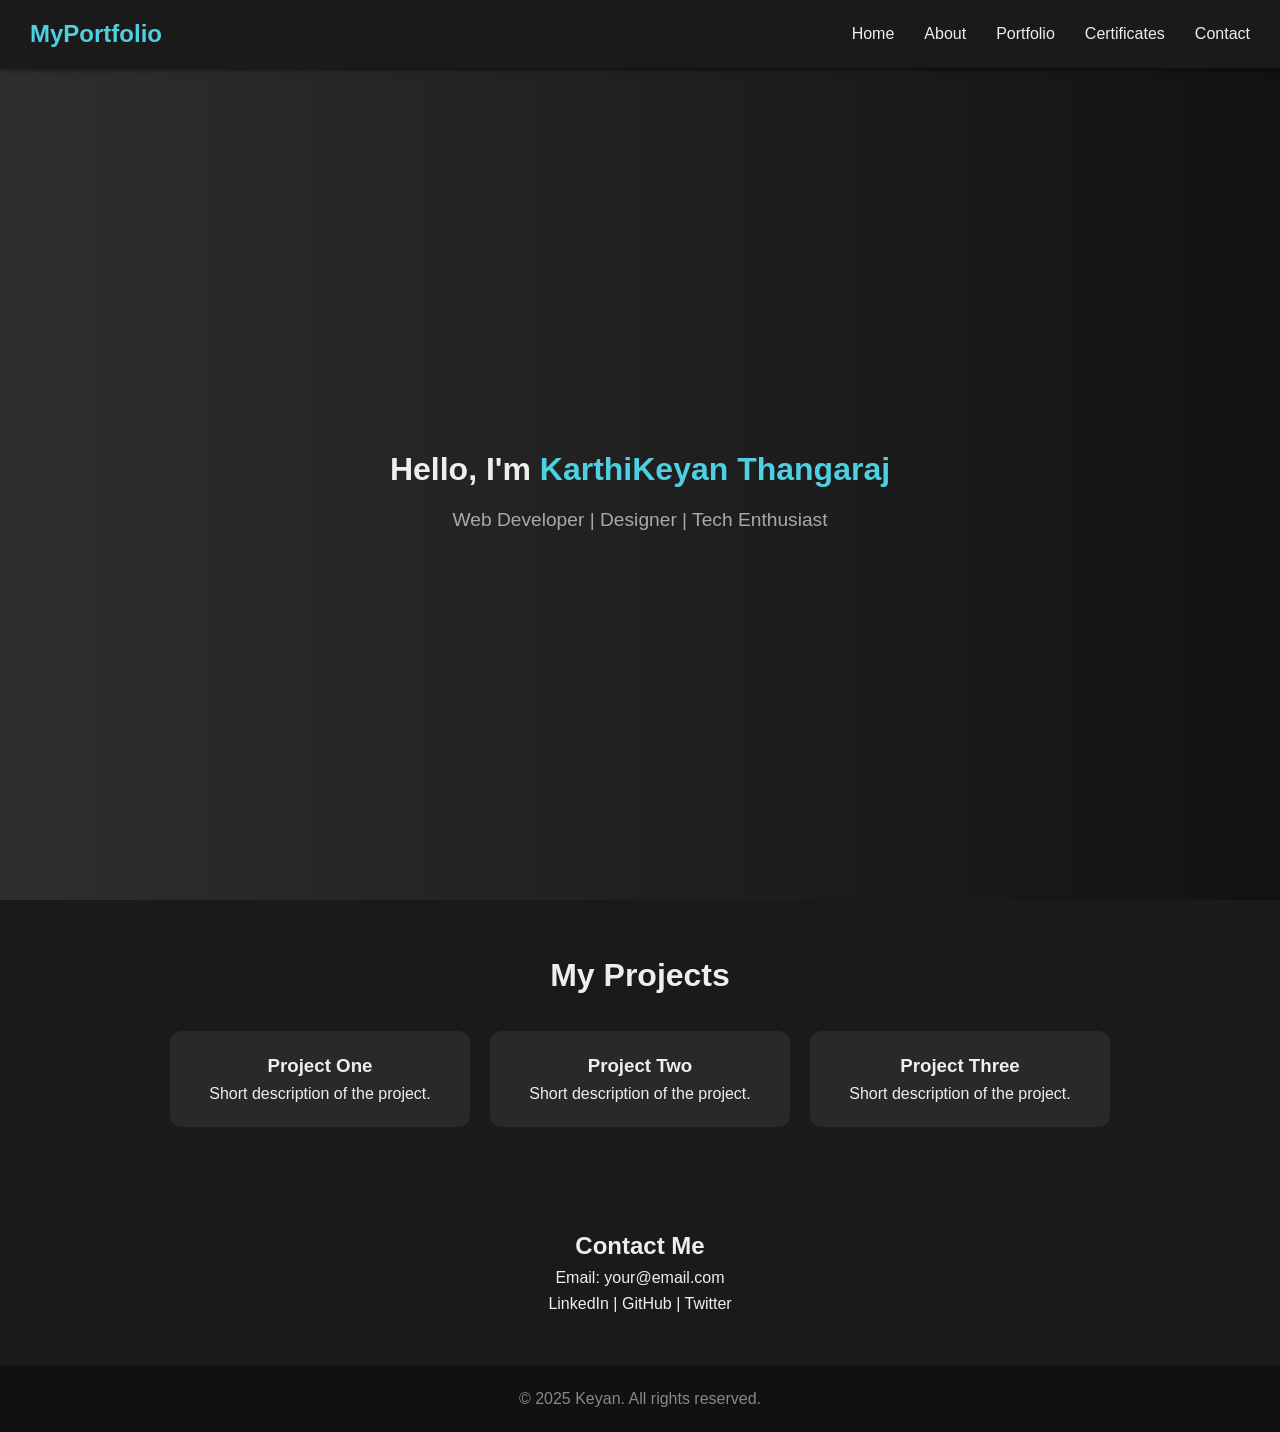
<file: index.html>
<!DOCTYPE html>
<html lang="en">
<head>
  <!-- Standard meta tags -->
  <meta charset="UTF-8" />
  <meta name="viewport" content="width=device-width, initial-scale=1.0"/>
  
  <!-- Security-related meta tags -->
  <meta http-equiv="Content-Security-Policy" content="default-src 'self'; script-src 'self'; style-src 'self' 'unsafe-inline'; img-src 'self' data:; font-src 'self'; connect-src 'self'; frame-ancestors 'none';">
  <meta http-equiv="X-Content-Type-Options" content="nosniff">
  <meta http-equiv="X-Frame-Options" content="DENY">
  <meta http-equiv="X-XSS-Protection" content="1; mode=block">
  <meta http-equiv="Referrer-Policy" content="strict-origin-when-cross-origin">
  <meta http-equiv="Permissions-Policy" content="geolocation=(), microphone=(), camera=(), payment=()">
  <meta http-equiv="Cross-Origin-Opener-Policy" content="same-origin">
  
  <title>My Portfolio</title>
  <link rel="stylesheet" href="styles.css" />
</head>
<body>
<!-- Navigation Bar -->
<nav class="navbar">
    <div class="logo">MyPortfolio</div>
    <ul class="nav-links">
      <li><a href="index.html">Home</a></li>
      <li><a href="about.html">About</a></li>
      <li><a href="portfolio.html">Portfolio</a></li>
      <li><a href="certificates.html">Certificates</a></li>
      <li><a href="contact.html">Contact</a></li>
    </ul>
  </nav>



  
  <header class="hero">
    <h1>Hello, I'm <span class="highlight">KarthiKeyan Thangaraj</span></h1>
    <p class="sub">Web Developer | Designer | Tech Enthusiast</p>
  </header>

  <section class="portfolio">
    <h2>My Projects</h2>
    <div class="projects">
      <div class="card">
        <h3>Project One</h3>
        <p>Short description of the project.</p>
      </div>
      <div class="card">
        <h3>Project Two</h3>
        <p>Short description of the project.</p>
      </div>
      <div class="card">
        <h3>Project Three</h3>
        <p>Short description of the project.</p>
      </div>
    </div>
  </section>

  <section id="contact" class="contact">
    <h2>Contact Me</h2>
    <p>Email: your@email.com</p>
    <p>LinkedIn | GitHub | Twitter</p>
  </section>

  <footer>
    <p>© 2025 Keyan. All rights reserved.</p>
  </footer>

  <script src="script.js"></script>
</body>
</html>
</file>
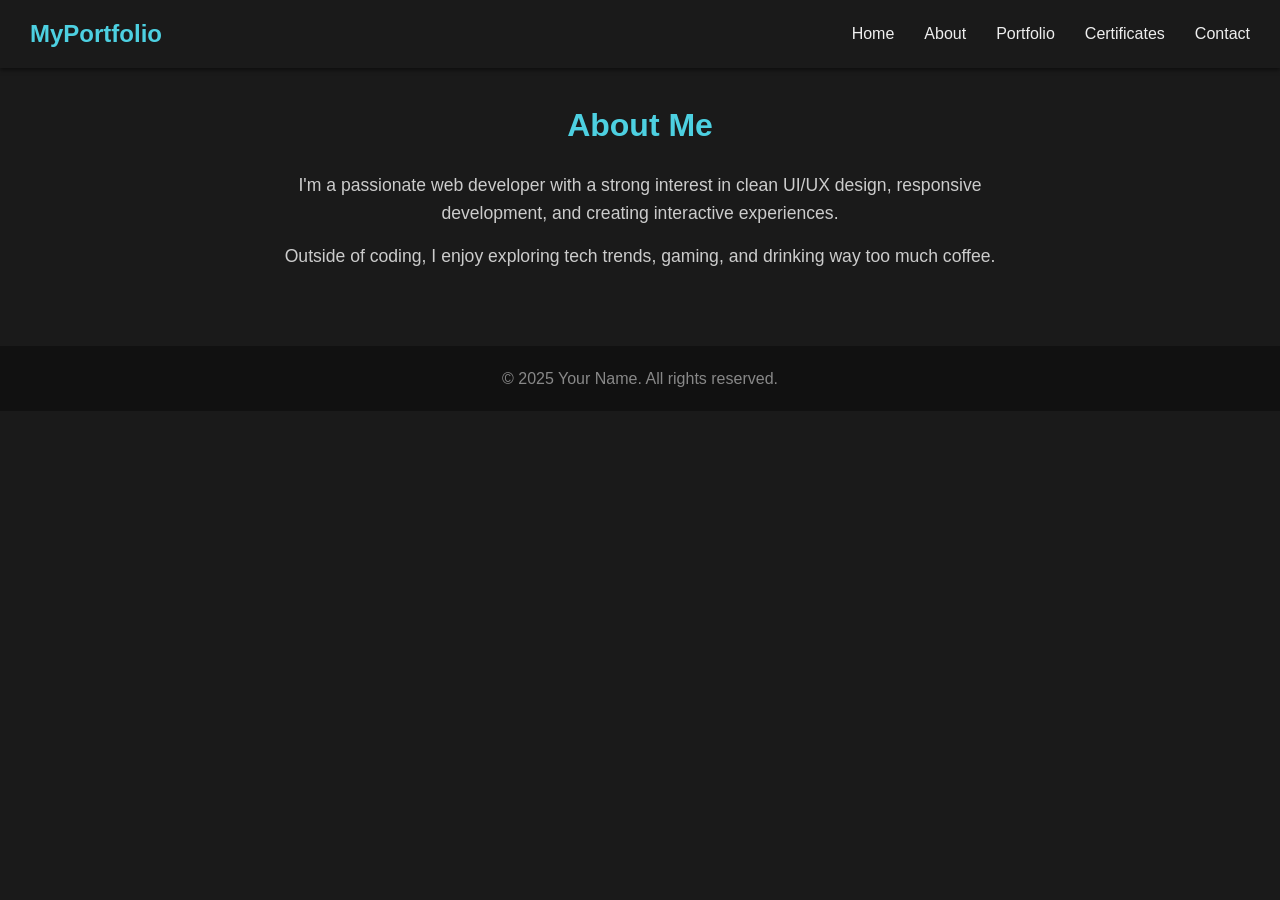
<file: about.html>
<!DOCTYPE html>
<html lang="en">
<head>
  <meta charset="UTF-8" />
  <meta name="viewport" content="width=device-width, initial-scale=1.0"/>

<!-- Security-related meta tags -->
  <meta http-equiv="Content-Security-Policy" content="default-src 'self'; script-src 'self'; style-src 'self' 'unsafe-inline'; img-src 'self' data:; font-src 'self'; connect-src 'self'; frame-ancestors 'none';">
  <meta http-equiv="X-Content-Type-Options" content="nosniff">
  <meta http-equiv="X-Frame-Options" content="DENY">
  <meta http-equiv="X-XSS-Protection" content="1; mode=block">
  <meta http-equiv="Referrer-Policy" content="strict-origin-when-cross-origin">
  <meta http-equiv="Permissions-Policy" content="geolocation=(), microphone=(), camera=(), payment=()">
  <meta http-equiv="Cross-Origin-Opener-Policy" content="same-origin">

  <title>About Me</title>
  <link rel="stylesheet" href="styles.css" />
</head>
<body>
  <nav class="navbar">
    <div class="logo">MyPortfolio</div>
    <ul class="nav-links">
      <li><a href="index.html">Home</a></li>
      <li><a href="about.html">About</a></li>
      <li><a href="index.html#portfolio">Portfolio</a></li>
      <li><a href="#certificates">Certificates</a></li>
      <li><a href="index.html#contact">Contact</a></li>
    </ul>
  </nav>

  <section class="about" style="padding-top: 100px;">
    <h2>About Me</h2>
    <p>
      I'm a passionate web developer with a strong interest in clean UI/UX design,
      responsive development, and creating interactive experiences.
    </p>
    <p>
      Outside of coding, I enjoy exploring tech trends, gaming, and drinking way too much coffee.
    </p>
  </section>



  <footer>
    <p>© 2025 Your Name. All rights reserved.</p>
  </footer>
</body>
</html>
</file>
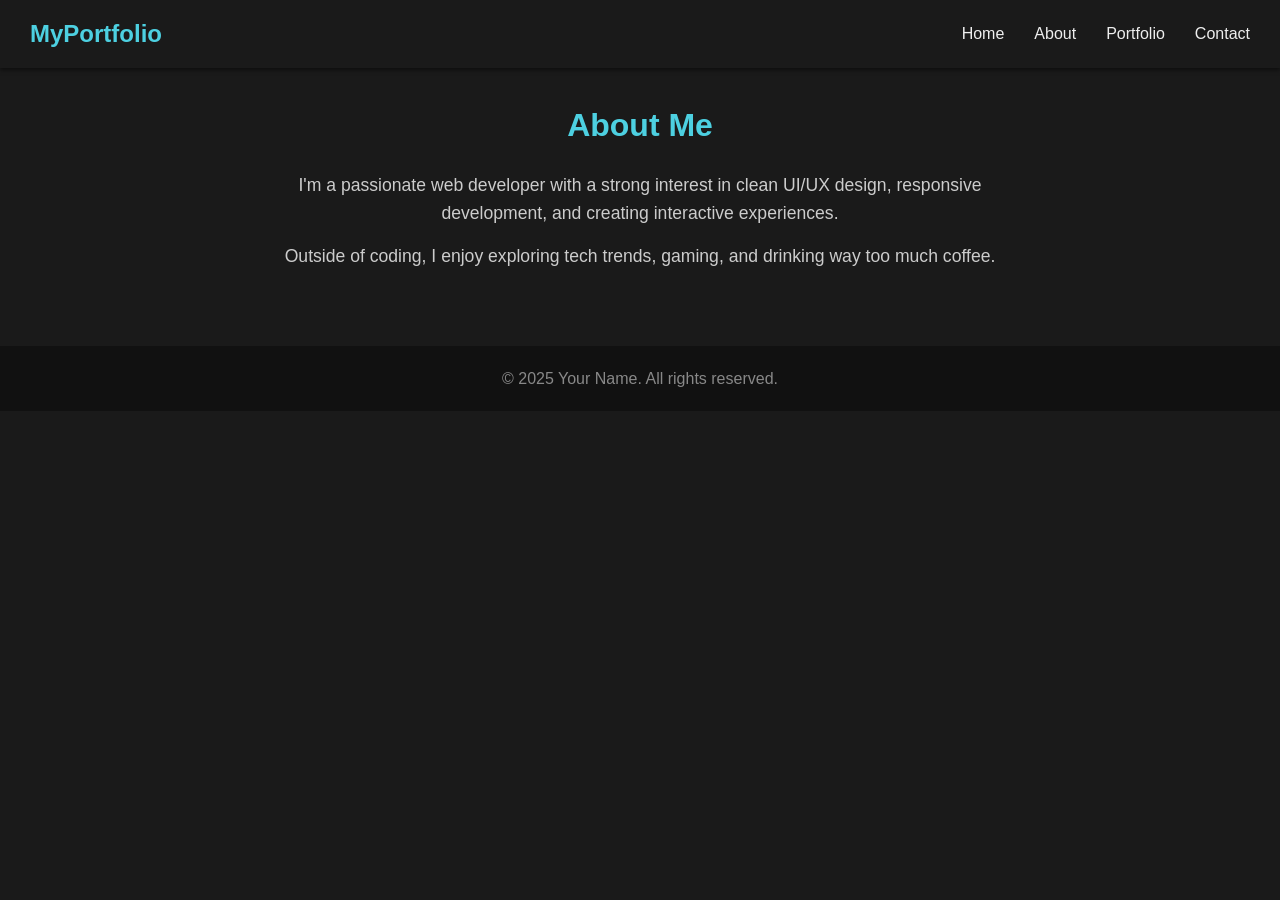
<file: about1.htm>
<!DOCTYPE html>
<html lang="en">
<head>
  <meta charset="UTF-8" />
  <meta name="viewport" content="width=device-width, initial-scale=1.0"/>
  <title>About Me</title>
  <link rel="stylesheet" href="styles.css" />
</head>
<body>
  <nav class="navbar">
    <div class="logo">MyPortfolio</div>
    <ul class="nav-links">
      <li><a href="index.html">Home</a></li>
      <li><a href="about.html">About</a></li>
      <li><a href="index.html#portfolio">Portfolio</a></li>
      <li><a href="index.html#contact">Contact</a></li>
    </ul>
  </nav>

  <section class="about" style="padding-top: 100px;">
    <h2>About Me</h2>
    <p>
      I'm a passionate web developer with a strong interest in clean UI/UX design,
      responsive development, and creating interactive experiences.
    </p>
    <p>
      Outside of coding, I enjoy exploring tech trends, gaming, and drinking way too much coffee.
    </p>
  </section>

  <footer>
    <p>© 2025 Your Name. All rights reserved.</p>
  </footer>
</body>
</html>
</file>
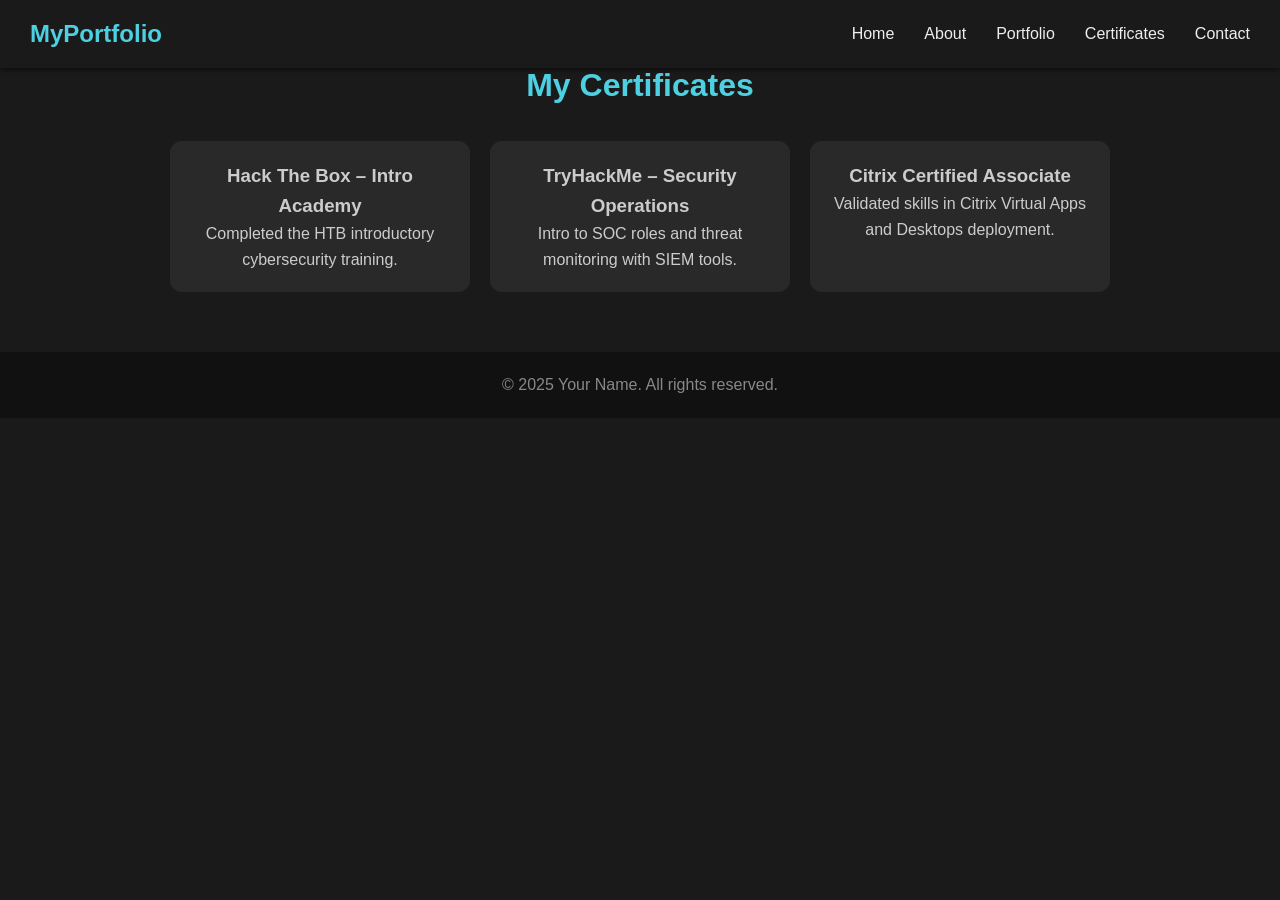
<file: cert.html>
<!DOCTYPE html>
<html lang="en">
<head>
  <meta charset="UTF-8" />
  <meta name="viewport" content="width=device-width, initial-scale=1.0"/>

<!-- Security-related meta tags -->
  <meta http-equiv="Content-Security-Policy" content="default-src 'self'; script-src 'self'; style-src 'self' 'unsafe-inline'; img-src 'self' data:; font-src 'self'; connect-src 'self'; frame-ancestors 'none';">
  <meta http-equiv="X-Content-Type-Options" content="nosniff">
  <meta http-equiv="X-Frame-Options" content="DENY">
  <meta http-equiv="X-XSS-Protection" content="1; mode=block">
  <meta http-equiv="Referrer-Policy" content="strict-origin-when-cross-origin">
  <meta http-equiv="Permissions-Policy" content="geolocation=(), microphone=(), camera=(), payment=()">
  <meta http-equiv="Cross-Origin-Opener-Policy" content="same-origin">

  <title>Certficate</title>
  <link rel="stylesheet" href="styles.css" />
</head>
<body>
  <nav class="navbar">
    <div class="logo">MyPortfolio</div>
    <ul class="nav-links">
      <li><a href="index.html">Home</a></li>
      <li><a href="about.html">About</a></li>
      <li><a href="index.html#portfolio">Portfolio</a></li>
      <li><a href="#certificates">Certificates</a></li>
      <li><a href="index.html#contact">Contact</a></li>
    </ul>
  </nav>
    <section id="certificates" class="certificates">
     <h2>My Certificates</h2>
     <div class="cert-grid">
     <div class="cert-card">
      <h3>Hack The Box – Intro Academy</h3>
      <p>Completed the HTB introductory cybersecurity training.</p>
     </div>
     <div class="cert-card">
      <h3>TryHackMe – Security Operations</h3>
      <p>Intro to SOC roles and threat monitoring with SIEM tools.</p>
    </div>
    <div class="cert-card">
      <h3>Citrix Certified Associate</h3>
      <p>Validated skills in Citrix Virtual Apps and Desktops deployment.</p>
    </div>
  </div>
</section>




  <footer>
    <p>© 2025 Your Name. All rights reserved.</p>
  </footer>
</body>
</html>
</file>
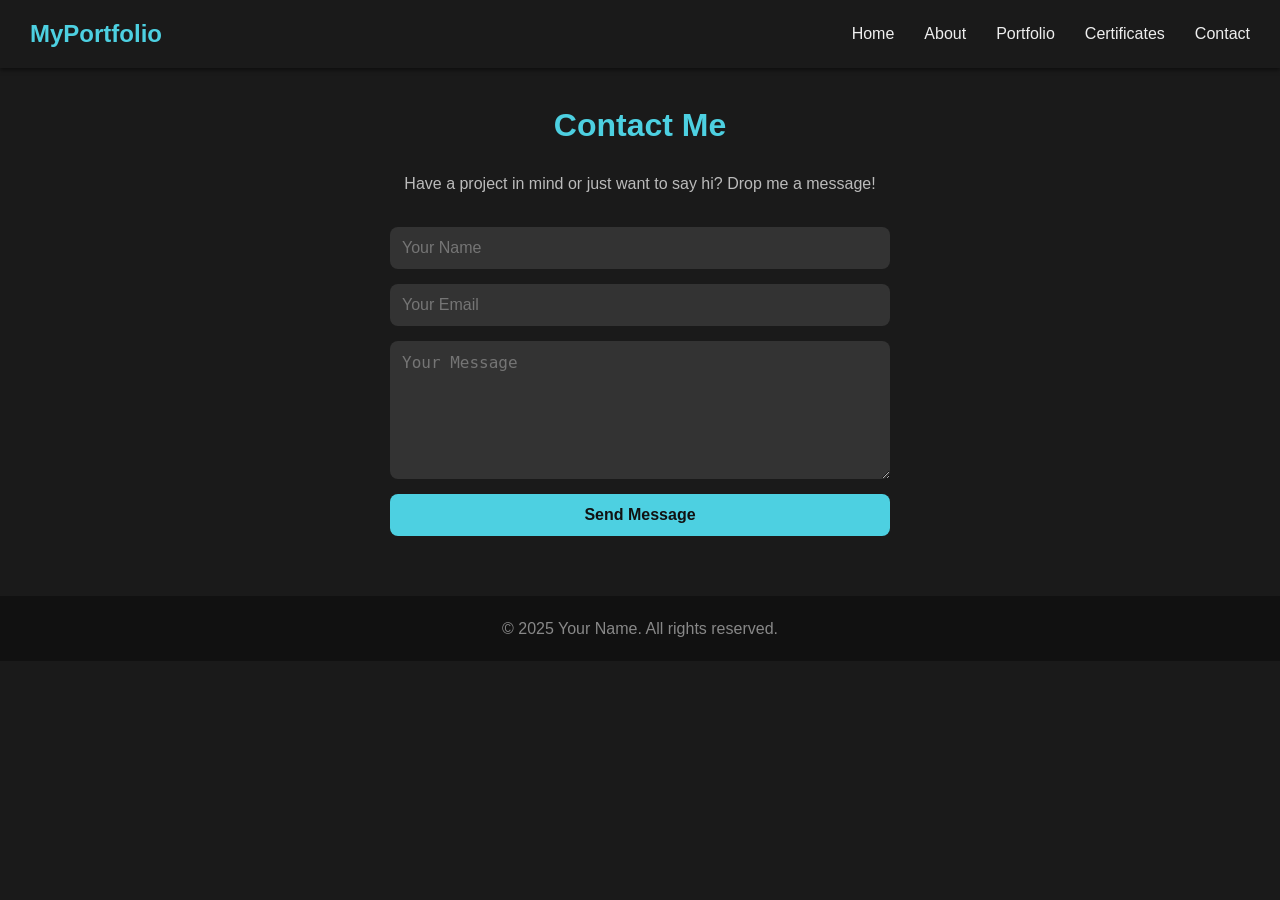
<file: cont.html>
<!DOCTYPE html>
<html lang="en">
<head>
  <meta charset="UTF-8" />
  <meta name="viewport" content="width=device-width, initial-scale=1.0"/>

<!-- Security-related meta tags -->
  <meta http-equiv="Content-Security-Policy" content="default-src 'self'; script-src 'self'; style-src 'self' 'unsafe-inline'; img-src 'self' data:; font-src 'self'; connect-src 'self'; frame-ancestors 'none';">
  <meta http-equiv="X-Content-Type-Options" content="nosniff">
  <meta http-equiv="X-Frame-Options" content="DENY">
  <meta http-equiv="X-XSS-Protection" content="1; mode=block">
  <meta http-equiv="Referrer-Policy" content="strict-origin-when-cross-origin">
  <meta http-equiv="Permissions-Policy" content="geolocation=(), microphone=(), camera=(), payment=()">
  <meta http-equiv="Cross-Origin-Opener-Policy" content="same-origin">
  
  <title>Contact Me</title>
  <link rel="stylesheet" href="styles.css" />
</head>
<body>
  <nav class="navbar">
    <div class="logo">MyPortfolio</div>
    <ul class="nav-links">
      <li><a href="index.html">Home</a></li>
      <li><a href="about.html">About</a></li>
      <li><a href="index.html#portfolio">Portfolio</a></li>
      <li><a href="certificates.html">Certificates</a></li>
      <li><a href="contact.html">Contact</a></li>
    </ul>
  </nav>

  <section class="contact-form-section" style="padding-top: 100px;">
    <h2>Contact Me</h2>
    <p>Have a project in mind or just want to say hi? Drop me a message!</p>
    <form class="contact-form">
      <input type="text" placeholder="Your Name" required />
      <input type="email" placeholder="Your Email" required />
      <textarea rows="6" placeholder="Your Message" required></textarea>
      <button type="submit">Send Message</button>
    </form>
  </section>

  <footer>
    <p>© 2025 Your Name. All rights reserved.</p>
  </footer>
</body>
</html>
</file>
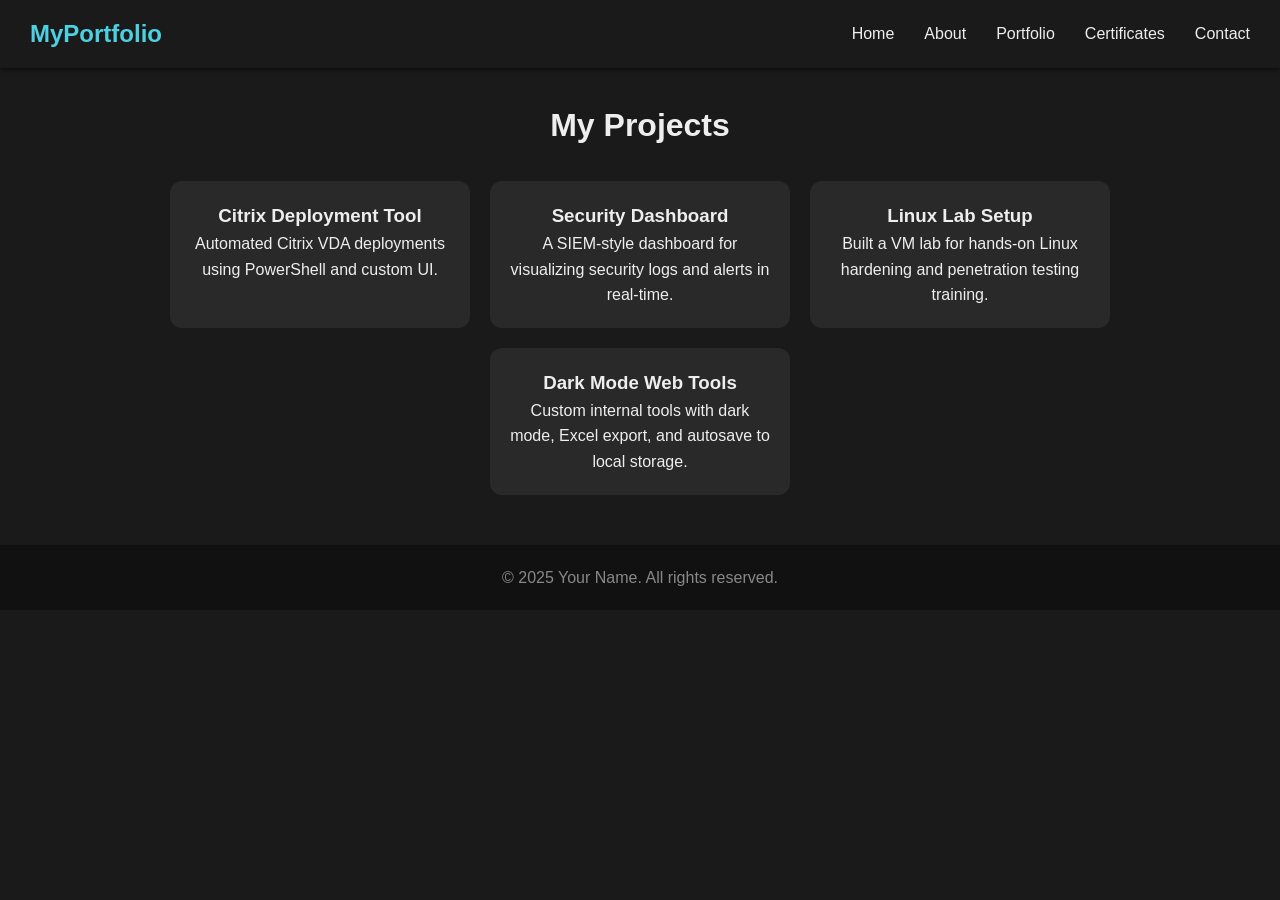
<file: port.html>
<!DOCTYPE html>
<html lang="en">
<head>
  <meta charset="UTF-8" />
  <meta name="viewport" content="width=device-width, initial-scale=1.0"/>

<!-- Security-related meta tags -->
  <meta http-equiv="Content-Security-Policy" content="default-src 'self'; script-src 'self'; style-src 'self' 'unsafe-inline'; img-src 'self' data:; font-src 'self'; connect-src 'self'; frame-ancestors 'none';">
  <meta http-equiv="X-Content-Type-Options" content="nosniff">
  <meta http-equiv="X-Frame-Options" content="DENY">
  <meta http-equiv="X-XSS-Protection" content="1; mode=block">
  <meta http-equiv="Referrer-Policy" content="strict-origin-when-cross-origin">
  <meta http-equiv="Permissions-Policy" content="geolocation=(), microphone=(), camera=(), payment=()">
  <meta http-equiv="Cross-Origin-Opener-Policy" content="same-origin">
  
  <title>My Portfolio</title>
  <link rel="stylesheet" href="styles.css" />
</head>
<body>
  <!-- Navbar -->
  <nav class="navbar">
    <div class="logo">MyPortfolio</div>
    <ul class="nav-links">
      <li><a href="index.html">Home</a></li>
      <li><a href="about.html">About</a></li>
      <li><a href="portfolio.html">Portfolio</a></li>
      <li><a href="certificates.html">Certificates</a></li>
      <li><a href="contact.html">Contact</a></li>
    </ul>
  </nav>

  <!-- Portfolio Section -->
  <section class="portfolio" style="padding-top: 100px;">
    <h2>My Projects</h2>
    <div class="projects">
      <div class="card">
        <h3>Citrix Deployment Tool</h3>
        <p>Automated Citrix VDA deployments using PowerShell and custom UI.</p>
      </div>
      <div class="card">
        <h3>Security Dashboard</h3>
        <p>A SIEM-style dashboard for visualizing security logs and alerts in real-time.</p>
      </div>
      <div class="card">
        <h3>Linux Lab Setup</h3>
        <p>Built a VM lab for hands-on Linux hardening and penetration testing training.</p>
      </div>
      <div class="card">
        <h3>Dark Mode Web Tools</h3>
        <p>Custom internal tools with dark mode, Excel export, and autosave to local storage.</p>
      </div>
    </div>
  </section>

  <footer>
    <p>© 2025 Your Name. All rights reserved.</p>
  </footer>
</body>
</html>
</file>
<file: styles.css>
* {
  margin: 0;
  padding: 0;
  box-sizing: border-box;
}

body {
  font-family: 'Segoe UI', sans-serif;
  background: #1a1a1a;
  color: #eee;
  line-height: 1.6;
  scroll-behavior: smooth;
}

header.hero {
  height: 100vh;
  background: linear-gradient(to right, #2e2e2e, #121212);
  display: flex;
  flex-direction: column;
  justify-content: center;
  align-items: center;
  text-align: center;
  animation: fadeIn 2s ease-in-out;
}

.highlight {
  color: #4dd0e1;
}

.sub {
  font-size: 1.2rem;
  color: #aaa;
  margin-top: 10px;
}

.portfolio {
  padding: 50px 20px;
  text-align: center;
  animation: fadeUp 1s ease-in-out;
}

.portfolio h2 {
  font-size: 2rem;
  margin-bottom: 30px;
}

.projects {
  display: flex;
  flex-wrap: wrap;
  justify-content: center;
  gap: 20px;
}

.card {
  background: #292929;
  padding: 20px;
  border-radius: 12px;
  width: 300px;
  transition: transform 0.3s ease, box-shadow 0.3s ease;
  cursor: pointer;
}

.card:hover {
  transform: translateY(-10px);
  box-shadow: 0 10px 20px rgba(77, 208, 225, 0.3);
}

footer {
  text-align: center;
  padding: 20px;
  background: #111;
  color: #888;
}

/* Animations */
@keyframes fadeIn {
  0% { opacity: 0; transform: translateY(-20px); }
  100% { opacity: 1; transform: translateY(0); }
}

@keyframes fadeUp {
  0% { opacity: 0; transform: translateY(40px); }
  100% { opacity: 1; transform: translateY(0); }
}

/* Navbar */
.navbar {
  position: fixed;
  top: 0;
  width: 100%;
  background-color: #1a1a1a;
  padding: 15px 30px;
  display: flex;
  justify-content: space-between;
  align-items: center;
  z-index: 999;
  box-shadow: 0 2px 4px rgba(0,0,0,0.5);
}

.logo {
  color: #4dd0e1;
  font-size: 1.5rem;
  font-weight: bold;
}

.nav-links {
  list-style: none;
  display: flex;
  gap: 30px;
}

.nav-links li a {
  color: #eee;
  text-decoration: none;
  font-size: 1rem;
  position: relative;
  transition: color 0.3s ease;
}

/* Hover effect with underline animation */
.nav-links li a::after {
  content: '';
  position: absolute;
  width: 0%;
  height: 2px;
  background: #4dd0e1;
  left: 0;
  bottom: -4px;
  transition: width 0.3s ease;
}

.nav-links li a:hover {
  color: #4dd0e1;
}

.nav-links li a:hover::after {
  width: 100%;
}

/* Add padding-top to hero to avoid being hidden under navbar */
.hero {
  padding-top: 80px;
}

.contact {
  padding: 50px 20px;
  text-align: center;
}


/*contact*/

.contact-form-section {
  padding: 60px 20px;
  text-align: center;
  animation: fadeUp 1s ease-in-out;
}

.contact-form-section h2 {
  font-size: 2rem;
  margin-bottom: 20px;
  color: #4dd0e1;
}

.contact-form-section p {
  color: #bbb;
  margin-bottom: 30px;
}

.contact-form {
  max-width: 500px;
  margin: 0 auto;
  display: flex;
  flex-direction: column;
  gap: 15px;
}

.contact-form input,
.contact-form textarea {
  padding: 12px;
  border: none;
  border-radius: 8px;
  background: #333;
  color: #eee;
  font-size: 1rem;
}

.contact-form input:focus,
.contact-form textarea:focus {
  outline: none;
  box-shadow: 0 0 0 2px #4dd0e1;
}

.contact-form button {
  background: #4dd0e1;
  color: #111;
  border: none;
  padding: 12px;
  border-radius: 8px;
  font-weight: bold;
  font-size: 1rem;
  cursor: pointer;
  transition: background 0.3s ease;
}

.contact-form button:hover {
  background: #00acc1;
}


/* certificate*/

.certificates {
  padding: 60px 20px;
  text-align: center;
  animation: fadeUp 1s ease-in-out;
}

.certificates h2 {
  font-size: 2rem;
  margin-bottom: 30px;
  color: #4dd0e1;
}

.cert-grid {
  display: flex;
  flex-wrap: wrap;
  justify-content: center;
  gap: 20px;
}

.cert-card {
  background: #292929;
  padding: 20px;
  border-radius: 12px;
  width: 300px;
  transition: transform 0.3s ease, box-shadow 0.3s ease;
  color: #ccc;
}

.cert-card:hover {
  transform: translateY(-10px);
  box-shadow: 0 10px 20px rgba(77, 208, 225, 0.3);
}


/*About*/

.about {
  padding: 60px 20px;
  max-width: 800px;
  margin: 0 auto;
  text-align: center;
  animation: fadeUp 1s ease-in-out;
}

.about h2 {
  font-size: 2rem;
  margin-bottom: 20px;
  color: #4dd0e1;
}

.about p {
  font-size: 1.1rem;
  line-height: 1.6;
  margin-bottom: 15px;
  color: #ccc;
}

/*NAV_BAR*/

<link href="https://cdnjs.cloudflare.com/ajax/libs/materialize/1.0.0/css/materialize.min.css" rel="stylesheet">
</file>
